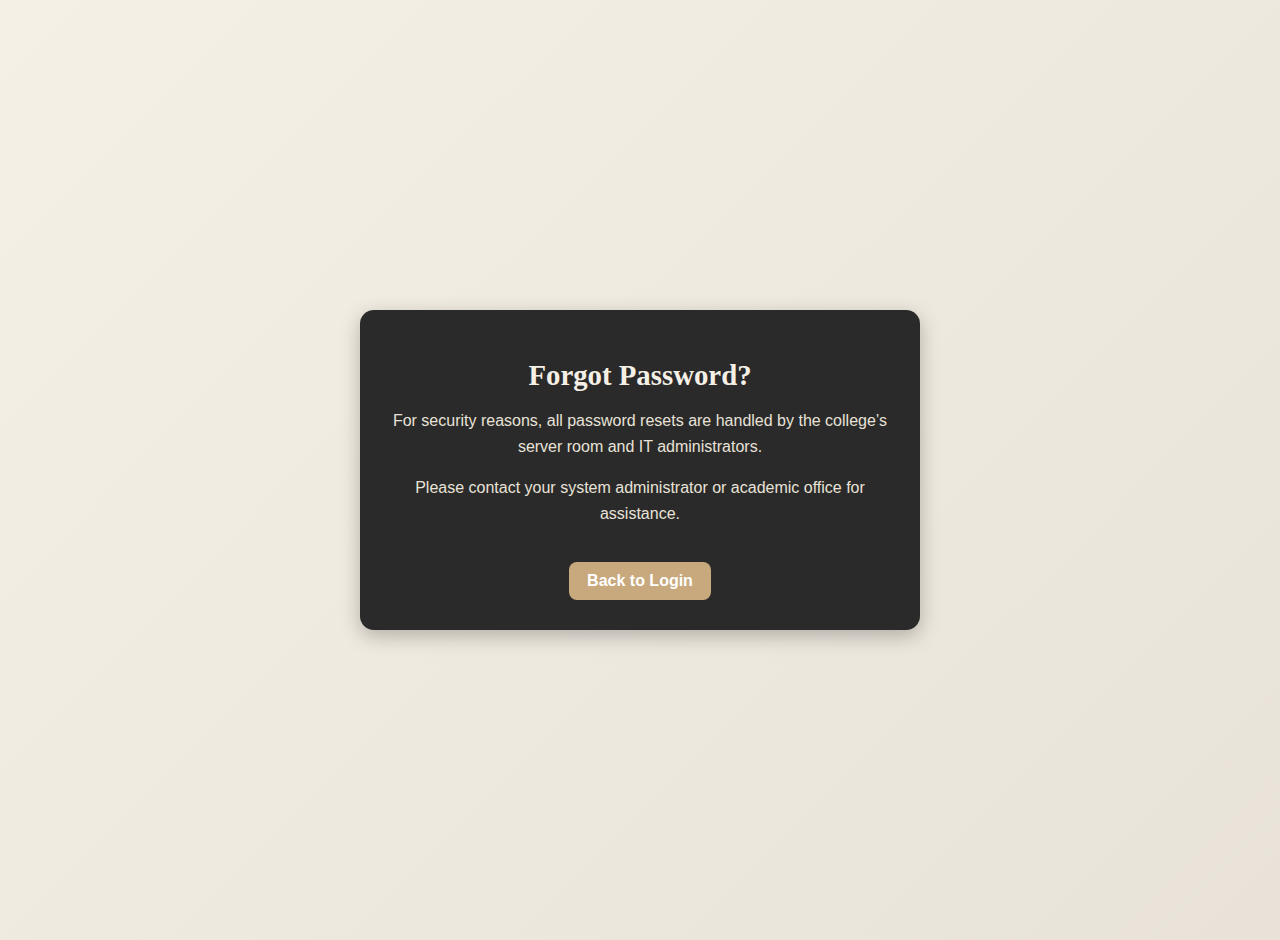
<file: forgot.html>
<!DOCTYPE html>
<html lang="en">
<head>
  <meta charset="UTF-8">
  <meta name="viewport" content="width=device-width, initial-scale=1.0">
  <title>Forgot Password - CreditSco</title>
  <style>
    body {
      margin: 0;
      background: linear-gradient(135deg, #f5f0e6, #e8e2d8); 
      display: flex;
      align-items: center;
      justify-content: center;
      height: 100vh;
      font-family: 'Poppins', sans-serif;
      color: #f5f0e6;
      text-align: center;
      padding: 20px;
    }

    .message-box {
      background: #2a2a2a; 
      padding: 30px;
      border-radius: 14px;
      max-width: 500px;
      width: 100%;
      box-shadow: 0 6px 20px rgba(0,0,0,0.25);
    }

    h1 { 
      font-size: 1.8rem; 
      margin-bottom: 15px; 
      font-family: 'Playfair Display', serif;
    }

    p { 
      font-size: 1rem; 
      line-height: 1.6; 
      color: #e8e2d8; 
    }

    a {
      color: #fff;
      background: #c8a97e; 
      display: inline-block;
      margin-top: 20px;
      text-decoration: none;
      font-weight: bold;
      padding: 10px 18px;
      border-radius: 8px;
      transition: background 0.3s ease;
    }

    a:hover {
      background: #b08968; 
    }
  </style>
</head>
<body>
  <div class="message-box">
    <h1>Forgot Password?</h1>
    <p>For security reasons, all password resets are handled by the college’s server room and IT administrators.</p>
    <p>Please contact your system administrator or academic office for assistance.</p>

    <a href="index.html">Back to Login</a>
  </div>
</body>
</html>
</file>
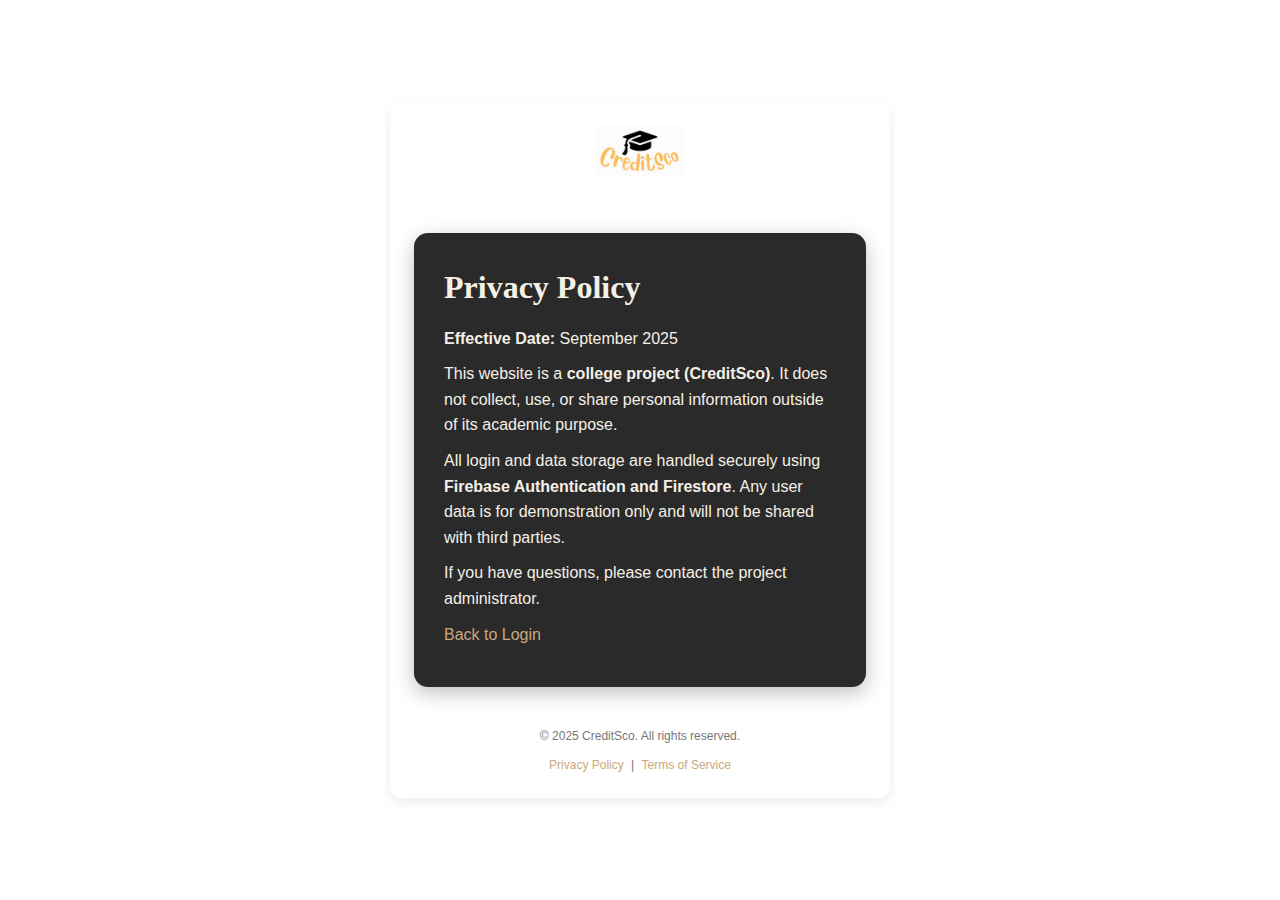
<file: privacy.html>
<!DOCTYPE html>
<html lang="en">
<head>
  <meta charset="UTF-8">
  <meta name="viewport" content="width=device-width, initial-scale=1.0">
  <title>Privacy Policy - CreditSco</title>
  <link rel="stylesheet" href="style.css">
  <link rel="stylesheet" href="responsive.css">
  <style>
    .page-container {
      max-width: 800px;
      margin: 40px auto;
      background: #2a2a2a;
      color: #f5f0e6;
      padding: 30px;
      border-radius: 14px;
      box-shadow: 0 6px 20px rgba(0,0,0,0.25);
      font-family: 'Poppins', sans-serif;
      text-align: left;
    }
    h1 {
      font-family: 'Playfair Display', serif;
      margin-bottom: 15px;
    }
    p {
      line-height: 1.6;
      margin: 10px 0;
    }
    a {
      color: #c8a97e;
      text-decoration: none;
    }
    a:hover {
      text-decoration: underline;
    }
  </style>
</head>
<body>
  <div class="login-container">
    <div class="logo">
      <img src="assets/logo.jpg" alt="CreditSco Logo" class="logo-img">
    </div>

    <!-- Privacy Content -->
    <div class="page-container">
      <h1>Privacy Policy</h1>
      <p><strong>Effective Date:</strong> September 2025</p>
      <p>This website is a <strong>college project (CreditSco)</strong>. It does not collect, use, or share personal information outside of its academic purpose.</p>
      <p>All login and data storage are handled securely using <strong>Firebase Authentication and Firestore</strong>. Any user data is for demonstration only and will not be shared with third parties.</p>
      <p>If you have questions, please contact the project administrator.</p>
      <p><a href="index.html">Back to Login</a></p>
    </div>

    <!-- Footer -->
    <footer>
      <p>© 2025 CreditSco. All rights reserved.</p>
      <a href="privacy.html">Privacy Policy</a> | <a href="terms.html">Terms of Service</a>
    </footer>
  </div>
</body>
</html>
</file>
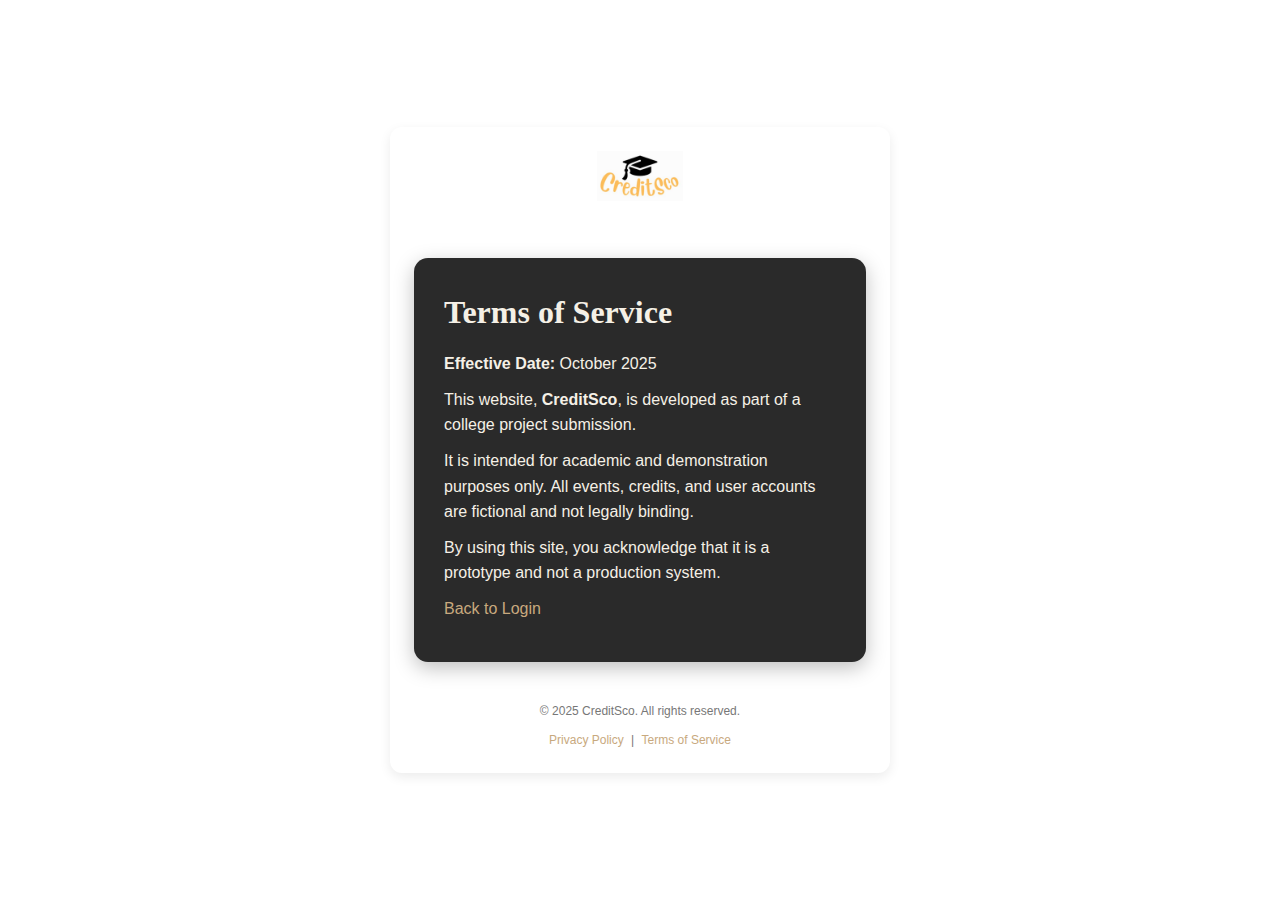
<file: terms.html>
<!DOCTYPE html>
<html lang="en">
<head>
  <meta charset="UTF-8">
  <meta name="viewport" content="width=device-width, initial-scale=1.0">
  <title>Terms of Service - CreditSco</title>
  <link rel="stylesheet" href="style.css">
  <link rel="stylesheet" href="responsive.css">
  <style>
    .page-container {
      max-width: 800px;
      margin: 40px auto;
      background: #2a2a2a;
      color: #f5f0e6;
      padding: 30px;
      border-radius: 14px;
      box-shadow: 0 6px 20px rgba(0,0,0,0.25);
      font-family: 'Poppins', sans-serif;
      text-align: left;
    }
    h1 {
      font-family: 'Playfair Display', serif;
      margin-bottom: 15px;
    }
    p {
      line-height: 1.6;
      margin: 10px 0;
    }
    a {
      color: #c8a97e;
      text-decoration: none;
    }
    a:hover {
      text-decoration: underline;
    }
  </style>
</head>
<body>
  <div class="login-container">
    <div class="logo">
      <img src="assets/logo.jpg" alt="CreditSco Logo" class="logo-img">
    </div>

    <!-- Terms Content -->
    <div class="page-container">
      <h1>Terms of Service</h1>
      <p><strong>Effective Date:</strong> October 2025</p>
      <p>This website, <strong>CreditSco</strong>, is developed as part of a college project submission.</p>
      <p>It is intended for academic and demonstration purposes only. All events, credits, and user accounts are fictional and not legally binding.</p>
      <p>By using this site, you acknowledge that it is a prototype and not a production system.</p>
      <p><a href="index.html">Back to Login</a></p>
    </div>

    <!-- Footer -->
    <footer>
      <p>© 2025 CreditSco. All rights reserved.</p>
      <a href="privacy.html">Privacy Policy</a> | <a href="terms.html">Terms of Service</a>
    </footer>
  </div>
</body>
</html>
</file>
<file: style.css>
body {
  margin: 0;
  font-family: 'Poppins', sans-serif;
  background: linear-gradient(135deg, #f5f0e6, #e8e2d8); 
  display: flex;
  justify-content: center;
  align-items: center;
  min-height: 100vh;
  flex-direction: column;
  color: #111;
}

.login-container {
  text-align: center;
  width: 100%;
  max-width: 420px;
}

.logo {
  text-align: center;
  margin-bottom: 20px;
}

.logo-img {
  height: 120px;  
  margin-bottom: 10px;
}

.logo p {
  font-size: 14px;
  color: #555;
  margin: 0;
}

.login-card {
  background: #2a2a2a; 
  color: #f5f0e6;    
  padding: 30px;
  border-radius: 14px;
  box-shadow: 0 6px 20px rgba(0,0,0,0.25);
  text-align: left;
}

.login-card h2 {
  margin: 0 0 10px;
  font-size: 22px;
  font-family: 'Playfair Display', serif;
  text-align: center;
}

.subtitle {
  font-size: 13px;
  color: #dcd6cc;
  margin-bottom: 20px;
}

.login-card label {
  font-size: 13px;
  color: #f0ebe2;
  margin: 8px 0 4px;
  display: block;
}

.login-card input {
  width: 100%;
  padding: 10px;
  margin-bottom: 15px;
  border: 1px solid #bbb;
  border-radius: 8px;
  background: #f9f6f2; 
  color: #111;
  font-size: 14px;
}

button {
  width: 100%;
  padding: 12px;
  background: #c8a97e;  
  border: none;
  color: #fff;
  font-weight: bold;
  border-radius: 8px;
  cursor: pointer;
  font-size: 14px;
  transition: background 0.3s ease;
  outline: none;
  margin-bottom: 0;
}

button:focus {
  outline: none;
  box-shadow: 0 0 0 2px rgba(200,169,126,0.4);
}

button:hover {
  background: #b08968;  
}

.forgot-container {
  text-align: center;
  margin-top: 15px;
}

.forgot-link {
  color: #c8a97e;
  text-decoration: none;
  font-size: 0.95rem;
  font-weight: 500;
}

.forgot-link:hover {
  text-decoration: underline;
}

#errorMessage {
  display: none; 
  background: rgba(200, 50, 50, 0.15);
  color: #e57373;
  padding: 10px 14px;
  border-radius: 8px;
  margin-top: 12px;
  font-size: 14px;
  text-align: center;
}

footer {
  text-align: center;
  margin-top: 20px;
  font-size: 12px;
  color: #777;
}

footer a {
  color: #c8a97e;
  text-decoration: none;
  margin: 0 4px;
}

footer a:hover {
  text-decoration: underline;
}
</file>
<file: responsive.css>
* {
  box-sizing: border-box;
  margin: 0;
  padding: 0;
}

body {
  font-family: 'Poppins', sans-serif;
  background: var(--bg);
  color: var(--text);
  line-height: 1.5;
  transition: background 0.3s ease, color 0.3s ease;
}

.topbar, .navbar, header {
  width: 100%;
  margin: 0;
  padding: 12px clamp(12px, 4vw, 20px);
  display: flex;
  justify-content: space-between;
  align-items: center;
  background: var(--nav-bg);
  color: var(--nav-text);
  box-shadow: 0 2px 6px rgba(0,0,0,0.1);
  position: sticky;
  top: 0;
  z-index: 1000;
}

.logo-img {
  height: 50px;
}

.nav-links {
  display: flex;
  flex-wrap: wrap;
  gap: 16px;
  list-style: none;
  margin: 0;
  padding: 0;
}

.nav-links a {
  color: var(--nav-text);
  text-decoration: none;
  font-weight: 500;
  padding: 6px 12px;
  border-radius: 6px;
  transition: background 0.3s, color 0.3s;
}

.nav-links a.active,
.nav-links a:hover {
  background: rgba(200,169,126,0.12);
  color: var(--primary);
}

.actions {
  display: flex;
  align-items: center;
  gap: 10px;
}

.actions button,
#theme-toggle,
.menu-toggle,
.logout {
  background: var(--primary);
  color: #fff;
  border: none;
  padding: 8px 16px !important;   
  border-radius: 6px !important;
  font-size: 15px !important;
  font-weight: 500 !important;
  cursor: pointer;
  transition: background 0.3s ease;
}

#theme-toggle:hover,
.menu-toggle:hover {
  background: #b08968;
}

.logout {
  background: #dc3545 !important;
}
.logout:hover {
  background: #c82333 !important;
}

main, #dashboard {
  width: 100%;
  max-width: 1100px;
  margin: 0 auto;
  padding: clamp(12px, 4vw, 20px);
}

.card {
  background: var(--card);
  color: var(--text);
  padding: 24px;
  margin: 16px 0;
  border-radius: 12px;
  box-shadow: 0 4px 12px rgba(0,0,0,0.08);
  transition: transform 0.2s ease, box-shadow 0.2s ease;
}

.card:hover {
  transform: translateY(-3px);
  box-shadow: 0 8px 20px rgba(0,0,0,0.15);
}

.login-container, .modal-content {
  width: 100%;
  max-width: 500px;
  margin: clamp(8px, 2vw, 16px) auto;
  padding: clamp(16px, 4vw, 24px);
  background: var(--card);
  border-radius: 12px;
  box-shadow: 0 4px 12px rgba(0,0,0,0.08);
}

table {
  width: 100%;
  border-collapse: collapse;
  margin: 10px 0;
  font-size: clamp(13px, 2.5vw, 15px);
  background: var(--card);
  border-radius: 10px;
  overflow: hidden;
  box-shadow: 0 2px 8px rgba(0,0,0,0.05);
}

th, td {
  padding: clamp(6px, 2vw, 12px);
  text-align: left;
  border-bottom: 1px solid rgba(0,0,0,0.06);
}

th {
  background: #f8f8f8;
  font-weight: 600;
}

tr:hover {
  background: rgba(200,169,126,0.08);
}

.table-wrapper {
  width: 100%;
  overflow-x: auto;
  -webkit-overflow-scrolling: touch;
}

.table-wrapper table {
  min-width: 1000px;
}

@media (max-width: 768px) {
  table {
    display: block;
    overflow-x: auto;
    white-space: nowrap;
  }
}

.progress-bar {
  height: 14px;
  background: #eee;
  border-radius: 8px;
  overflow: hidden;
  margin-top: 8px;
}
.progress-bar #progressFill {
  height: 100%;
  background: var(--primary);
  width: 0;
  border-radius: 8px;
  transition: width 0.5s ease;
}

.sidebar {
  position: fixed;
  top: 0;
  left: -100%;
  bottom: 0;
  width: 260px;
  background: var(--card);
  color: var(--text);
  padding: 20px;
  border-right: 1px solid rgba(0,0,0,0.06);
  box-shadow: 0 2px 8px rgba(0,0,0,0.06);
  transition: left 0.3s ease;
  z-index: 6000;
  display: flex;
  flex-direction: column;
  gap: 12px;
}

.sidebar.active { left: 0; }

.sidebar .logo-img {
  height: 64px;
  margin: 0 auto 16px;
  display: block;
}
.sidebar .close-btn {
  align-self: flex-end;
  font-size: 20px;
  cursor: pointer;
  background: none;
  border: none;
  color: var(--text);
}
.sidebar a {
  display: block;
  color: var(--text);
  text-decoration: none;
  padding: 10px 14px;
  border-radius: 6px;
  font-size: 15px;
  transition: background 0.2s ease;
}
.sidebar a:hover {
  background: rgba(200,169,126,0.12);
}

@media (min-width: 769px) {
  .sidebar { left: -100% !important; }
  .menu-toggle { display: none; }
  .topbar .nav-links { display: flex; }
}

@media (max-width: 768px) {
  .topbar .nav-links { display: none; }
  .menu-toggle { display: inline-block; }
  .sidebar { display: flex; }
}
</file>
